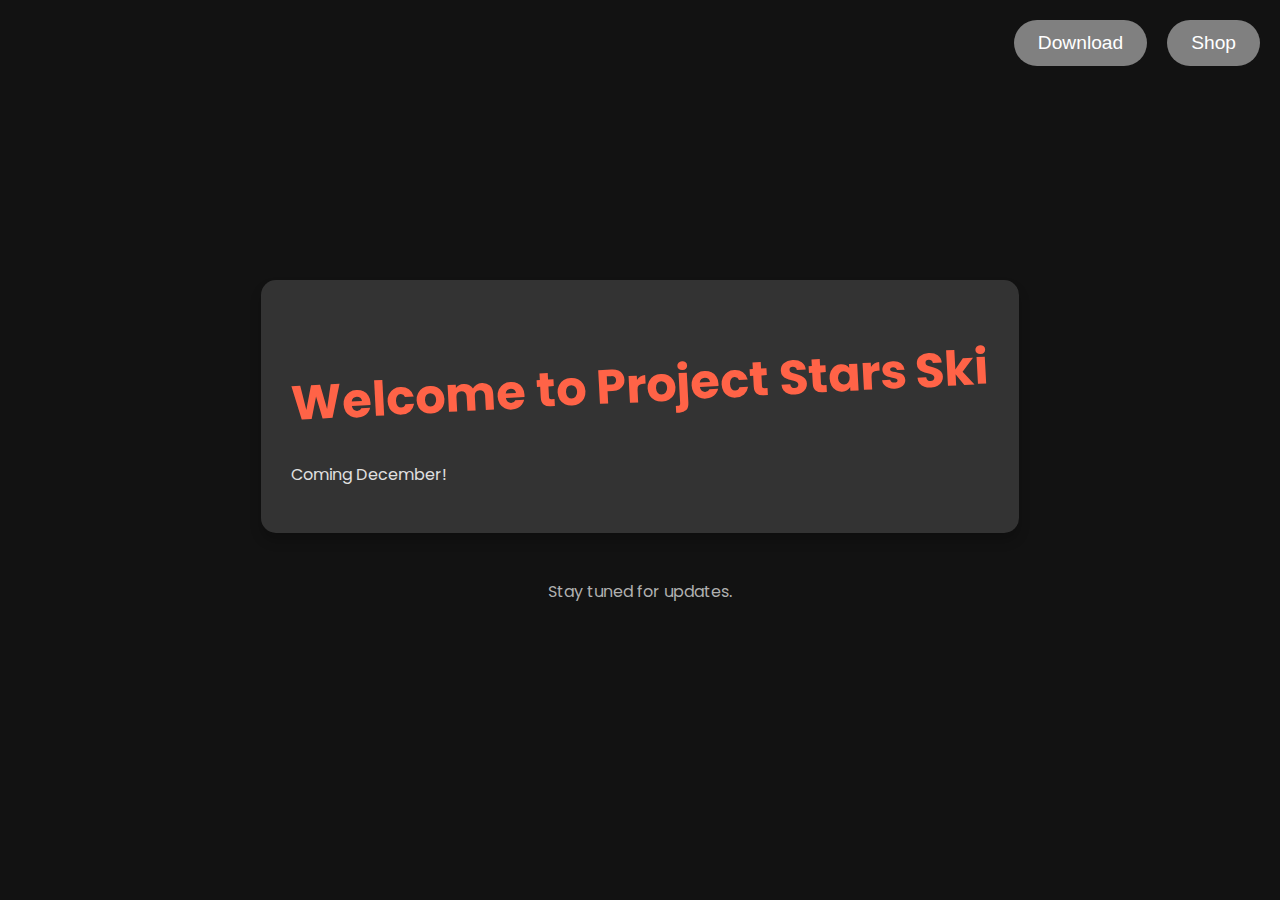
<file: index.html>
<!DOCTYPE html>
<html lang="en">

<head>
    <meta charset="UTF-8">
    <meta http-equiv="X-UA-Compatible" content="IE=edge">
    <meta name="viewport" content="width=device-width, initial-scale=1.0">
    <meta name="keywords" content="Project Stars Ski">
    <meta name="description" content="Project Stars Ski - Coming December">
    <meta property="og:title" content="Project Stars Ski - Coming December" />
    <meta property="og:type" content="website" />
    <meta property="og:url" content="http://your-site.com" />
    <meta name="twitter:card" content="summary_large_image">
    <meta name="author" content="Your Name">
    <title>Welcome - Project Stars Ski</title>
    <link rel="icon" href="favicon.ico?">
    <link href="https://fonts.googleapis.com/css2?family=Poppins:ital,wght@0,400;1,300&display=swap" rel="stylesheet">
    <style>
        body {
            font-family: 'Poppins', sans-serif;
            background-color: #121212;
            color: #E0E0E0;
            margin: 0;
            padding: 0;
            display: flex;
            justify-content: center;
            align-items: center;
            flex-direction: column;
            height: 100vh;
        }

        h1 {
            font-family: 'Poppins', sans-serif;
            font-weight: bold;
            font-size: 3rem;
            color: #FF6347;
            margin-top: 40px;
            margin-bottom: 40px;
            text-align: center;
            transform: rotate(-3deg); /* Tilt the heading */
        }

        .text-box {
            background-color: #333;
            padding: 30px;
            border-radius: 15px;
            box-shadow: 0 8px 12px rgba(0, 0, 0, 0.2);
            margin-bottom: 30px;
        }

        .footer {
            font-size: 1rem;
            color: #B0B0B0;
        }

        .buttons-container {
            position: absolute;
            top: 20px;
            right: 20px;
            display: flex;
            gap: 20px;
        }

        .button {
            background-color: #808080;
            color: white;
            font-size: 1.2rem;
            padding: 12px 24px;
            border: none;
            border-radius: 25px;
            cursor: pointer;
            transition: background-color 0.3s;
        }

        .button:hover {
            background-color: #696969;
        }
    </style>
</head>

<body>
    <div class="text-box">
        <h1>Welcome to Project Stars Ski</h1>
        <p>Coming December!</p>
    </div>

    <div class="footer">
        <p>Stay tuned for updates.</p>
    </div>

    <div class="buttons-container">
        <a href="https://project-stars-ski.github.io/projectstarsski.github.io/download">
            <button class="button">Download</button>
        </a>
        <a href="https://project-stars-ski.github.io/projectstarsski.github.io/shop">
            <button class="button">Shop</button>
        </a>
    </div>
</body>

</html>
</file>
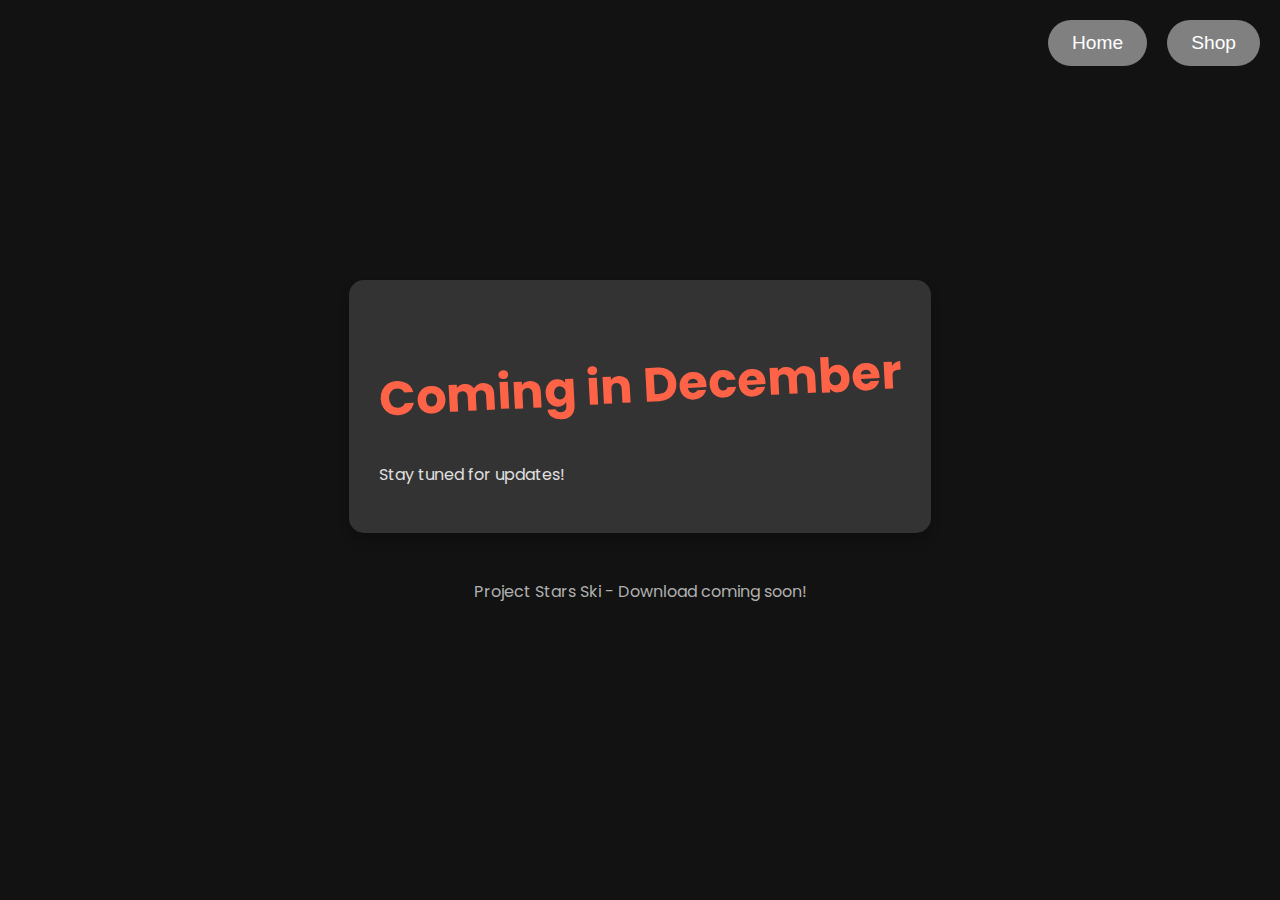
<file: download.html>
<!DOCTYPE html>
<html lang="en">

<head>
    <meta charset="UTF-8">
    <meta http-equiv="X-UA-Compatible" content="IE=edge">
    <meta name="viewport" content="width=device-width, initial-scale=1.0">
    <meta name="keywords" content="Project Stars Ski">
    <meta name="description" content="Project Stars Ski - Coming December">
    <meta property="og:title" content="Project Stars Ski - Coming December" />
    <meta property="og:type" content="website" />
    <meta property="og:url" content="http://your-site.com" />
    <meta name="twitter:card" content="summary_large_image">
    <meta name="author" content="Your Name">
    <title>Download - Project Stars Ski</title>
    <link rel="icon" href="favicon.ico?">
    <link href="https://fonts.googleapis.com/css2?family=Poppins:ital,wght@0,400;1,300&display=swap" rel="stylesheet">
    <style>
        body {
            font-family: 'Poppins', sans-serif;
            background-color: #121212;
            color: #E0E0E0;
            margin: 0;
            padding: 0;
            display: flex;
            justify-content: center;
            align-items: center;
            flex-direction: column;
            height: 100vh;
        }

        h1 {
            font-family: 'Poppins', sans-serif;
            font-weight: bold;
            font-size: 3rem;
            color: #FF6347;
            margin-top: 40px;
            margin-bottom: 40px;
            text-align: center;
            transform: rotate(-3deg); /* Tilt the heading */
        }

        .text-box {
            background-color: #333;
            padding: 30px;
            border-radius: 15px;
            box-shadow: 0 8px 12px rgba(0, 0, 0, 0.2);
            margin-bottom: 30px;
        }

        .footer {
            font-size: 1rem;
            color: #B0B0B0;
        }

        .buttons-container {
            position: absolute;
            top: 20px;
            right: 20px;
            display: flex;
            gap: 20px;
        }

        .button {
            background-color: #808080;
            color: white;
            font-size: 1.2rem;
            padding: 12px 24px;
            border: none;
            border-radius: 25px;
            cursor: pointer;
            transition: background-color 0.3s;
        }

        .button:hover {
            background-color: #696969;
        }
    </style>
</head>

<body>
    <div class="text-box">
        <h1>Coming in December</h1>
        <p>Stay tuned for updates!</p>
    </div>

    <div class="footer">
        <p>Project Stars Ski - Download coming soon!</p>
    </div>

    <div class="buttons-container">
        <a href="https://project-stars-ski.github.io/projectstarsski.github.io/">
            <button class="button">Home</button>
        </a>
        <a href="https://project-stars-ski.github.io/projectstarsski.github.io/shop">
            <button class="button">Shop</button>
        </a>
    </div>
</body>

</html>
</file>
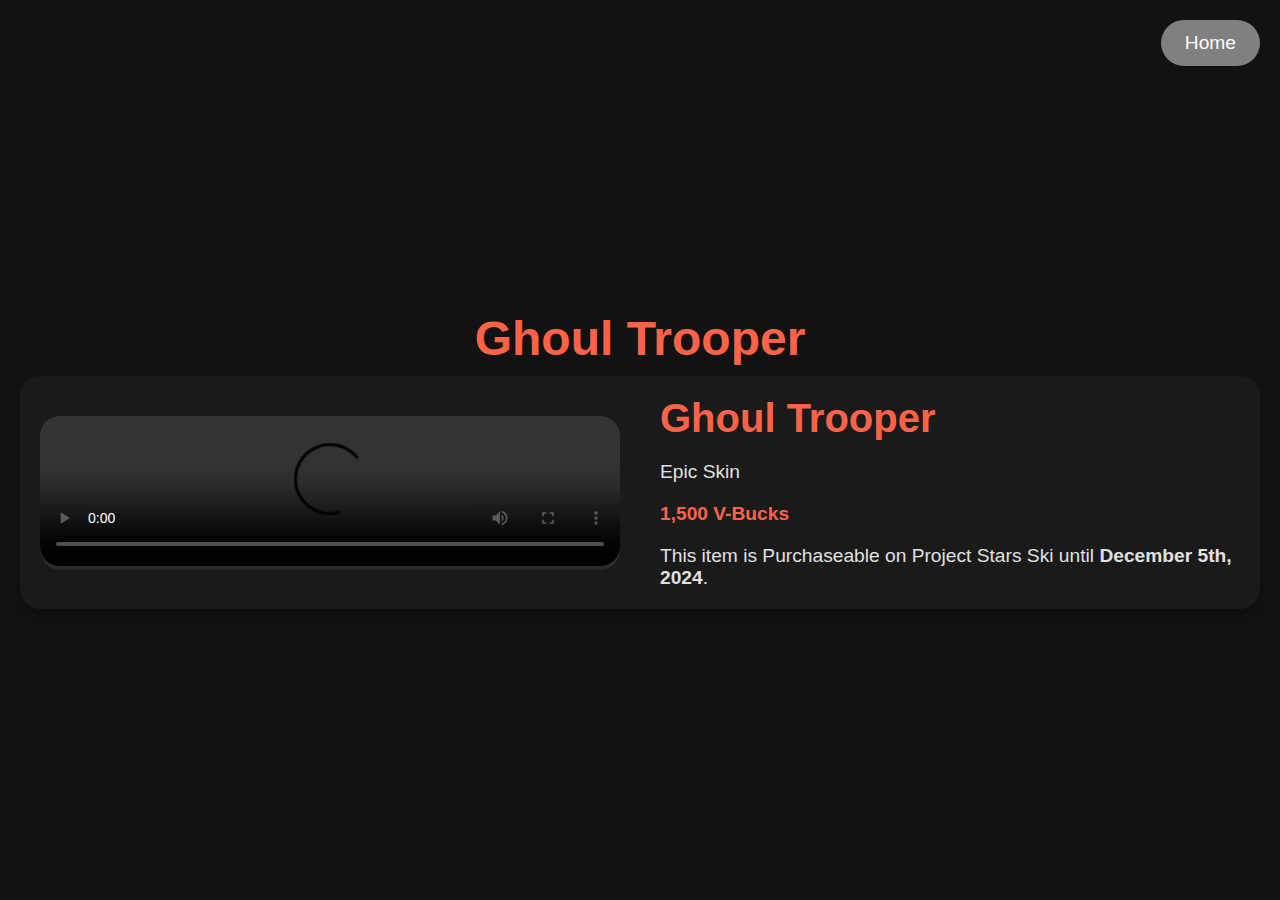
<file: ghoultrooper.html>
<!DOCTYPE html>
<html lang="en">

<head>
    <meta charset="UTF-8">
    <meta http-equiv="X-UA-Compatible" content="IE=edge">
    <meta name="viewport" content="width=device-width, initial-scale=1.0">
    <meta name="keywords" content="Project Stars Ski Shop">
    <meta name="description" content="Ghoul Trooper - Project Stars Ski">
    <meta property="og:title" content="Ghoul Trooper - Project Stars Ski" />
    <meta property="og:type" content="website" />
    <meta property="og:url" content="https://project-stars-ski.github.io/projectstarsski.github.io/ghoultrooper" />
    <meta name="twitter:card" content="summary_large_image">
    <meta name="author" content="Your Name">
    <title>Ghoul Trooper - Project Stars Ski</title>
    <link rel="icon" href="favicon.ico?">
    <style>
        body {
            font-family: 'Poppins', sans-serif;
            background-color: #121212;
            color: #E0E0E0;
            margin: 0;
            padding: 0;
            display: flex;
            justify-content: center;
            align-items: center;
            flex-direction: column;
            min-height: 100vh;
        }

        h1 {
            font-family: 'HeadingNow', sans-serif;
            font-weight: bold;
            font-size: 3rem;
            color: #FF6347;
            margin-top: 20px;
            margin-bottom: 10px;
            text-align: center;
        }

        .ghoul-container {
            display: flex;
            justify-content: center;
            align-items: center;
            gap: 40px;
            padding: 20px;
            max-width: 1200px;
            width: 100%;
            border-radius: 20px;
            background-color: #1a1a1a;
            box-shadow: 0 8px 15px rgba(0, 0, 0, 0.3);
        }

        .video-container {
            width: 50%;
            max-width: 600px;
            background-color: #2a2a2a;
            border-radius: 20px;
            overflow: hidden;
        }

        video {
            width: 100%;
            border-radius: 20px;
            object-fit: cover;
        }

        .info-container {
            width: 50%;
            color: #E0E0E0;
            display: flex;
            flex-direction: column;
            justify-content: center;
            gap: 20px;
        }

        .info-container h2 {
            font-size: 2.5rem;
            color: #FF6347;
            margin: 0;
        }

        .info-container p {
            font-size: 1.2rem;
            color: #E0E0E0;
            margin: 0;
        }

        .info-container .highlight {
            font-weight: bold;
            color: #FF6347;
        }

        .home-button {
            position: absolute;
            top: 20px;
            right: 20px;
            background-color: #808080;
            color: white;
            font-size: 1.2rem;
            padding: 12px 24px;
            border: none;
            border-radius: 25px;
            cursor: pointer;
            transition: background-color 0.3s;
        }

        .home-button:hover {
            background-color: #696969;
        }
    </style>
</head>

<body>
    <h1>Ghoul Trooper</h1>

    <div class="ghoul-container">
        <div class="video-container">
            <video controls>
                <source src="https://raw.githubusercontent.com/Project-Stars-Ski/projectstarsski.github.io/main/assets/videos/ghoultrooper.mp4" type="video/mp4">
                Your browser does not support the video tag.
            </video>
        </div>

        <div class="info-container">
            <h2>Ghoul Trooper</h2>
            <p>Epic Skin</p>
            <p class="highlight">1,500 V-Bucks</p>
            <p>This item is Purchaseable on Project Stars Ski until <strong>December 5th, 2024</strong>.</p>
        </div>
    </div>

    <a href="https://project-stars-ski.github.io/projectstarsski.github.io/">
        <button class="home-button">Home</button>
    </a>

</body>

</html>
</file>
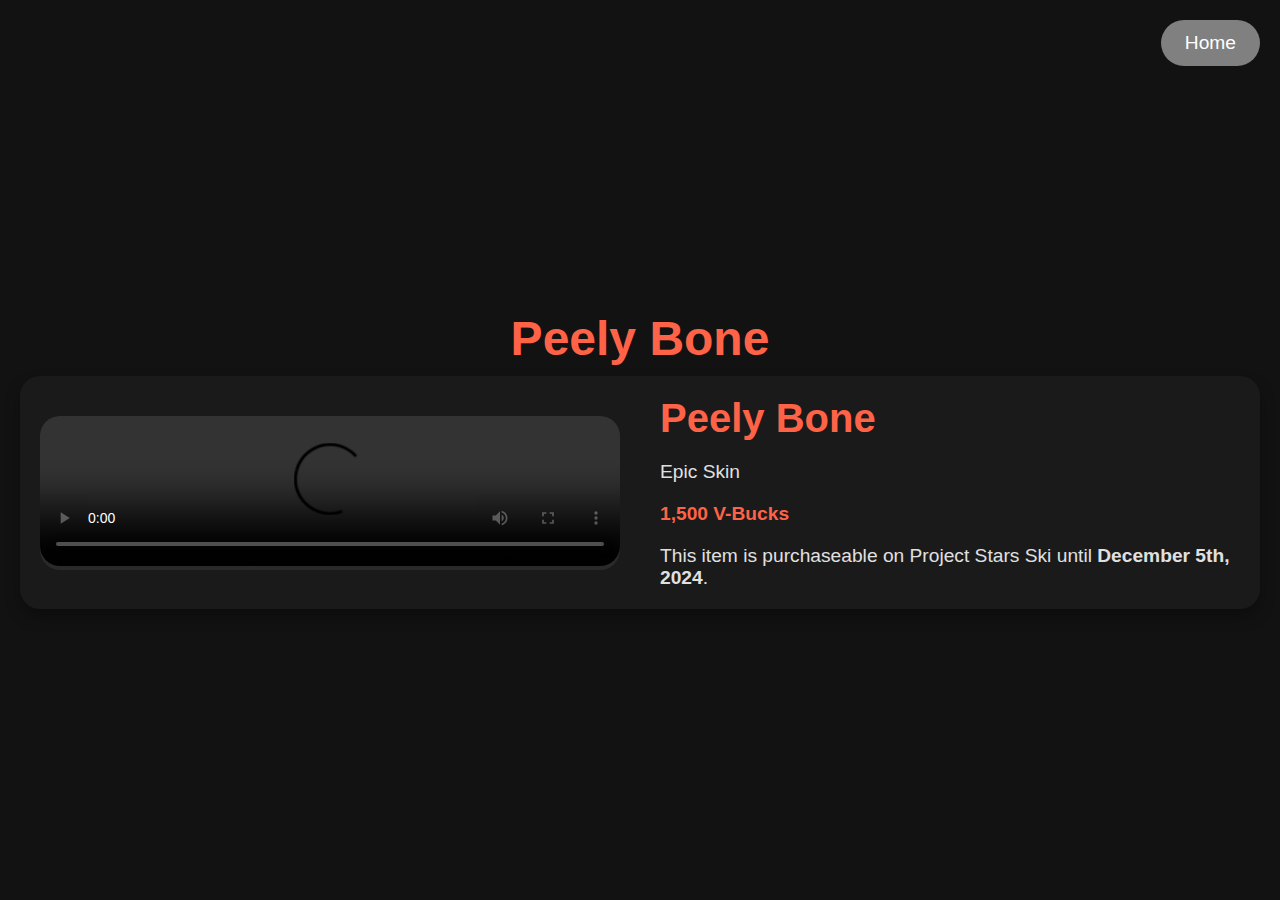
<file: peelybone.html>
<!DOCTYPE html>
<html lang="en">

<head>
    <meta charset="UTF-8">
    <meta http-equiv="X-UA-Compatible" content="IE=edge">
    <meta name="viewport" content="width=device-width, initial-scale=1.0">
    <meta name="keywords" content="Project Stars Ski Shop">
    <meta name="description" content="Peely Bone - Project Stars Ski">
    <meta property="og:title" content="Peely Bone - Project Stars Ski" />
    <meta property="og:type" content="website" />
    <meta property="og:url" content="https://project-stars-ski.github.io/projectstarsski.github.io/peelybone" />
    <meta name="twitter:card" content="summary_large_image">
    <meta name="author" content="Your Name">
    <title>Peely Bone - Project Stars Ski</title>
    <link rel="icon" href="favicon.ico?">
    <style>
        body {
            font-family: 'Poppins', sans-serif;
            background-color: #121212;
            color: #E0E0E0;
            margin: 0;
            padding: 0;
            display: flex;
            justify-content: center;
            align-items: center;
            flex-direction: column;
            min-height: 100vh;
        }

        h1 {
            font-family: 'HeadingNow', sans-serif;
            font-weight: bold;
            font-size: 3rem;
            color: #FF6347;
            margin-top: 20px;
            margin-bottom: 10px;
            text-align: center;
        }

        .peely-container {
            display: flex;
            justify-content: center;
            align-items: center;
            gap: 40px;
            padding: 20px;
            max-width: 1200px;
            width: 100%;
            border-radius: 20px;
            background-color: #1a1a1a;
            box-shadow: 0 8px 15px rgba(0, 0, 0, 0.3);
        }

        .video-container {
            width: 50%;
            max-width: 600px;
            background-color: #2a2a2a;
            border-radius: 20px;
            overflow: hidden;
        }

        video {
            width: 100%;
            border-radius: 20px;
            object-fit: cover;
        }

        .info-container {
            width: 50%;
            color: #E0E0E0;
            display: flex;
            flex-direction: column;
            justify-content: center;
            gap: 20px;
        }

        .info-container h2 {
            font-size: 2.5rem;
            color: #FF6347;
            margin: 0;
        }

        .info-container p {
            font-size: 1.2rem;
            color: #E0E0E0;
            margin: 0;
        }

        .info-container .highlight {
            font-weight: bold;
            color: #FF6347;
        }

        .home-button {
            position: absolute;
            top: 20px;
            right: 20px;
            background-color: #808080;
            color: white;
            font-size: 1.2rem;
            padding: 12px 24px;
            border: none;
            border-radius: 25px;
            cursor: pointer;
            transition: background-color 0.3s;
        }

        .home-button:hover {
            background-color: #696969;
        }
    </style>
</head>

<body>
    <h1>Peely Bone</h1>

    <div class="peely-container">
        <div class="video-container">
            <video controls>
                <source src="https://raw.githubusercontent.com/Project-Stars-Ski/projectstarsski.github.io/main/assets/videos/peelybone.mp4" type="video/mp4">
                Your browser does not support the video tag.
            </video>
        </div>

        <div class="info-container">
            <h2>Peely Bone</h2>
            <p>Epic Skin</p>
            <p class="highlight">1,500 V-Bucks</p>
            <p>This item is purchaseable on Project Stars Ski until <strong>December 5th, 2024</strong>.</p>
        </div>
    </div>

    <a href="https://project-stars-ski.github.io/projectstarsski.github.io/">
        <button class="home-button">Home</button>
    </a>

</body>

</html>
</file>
